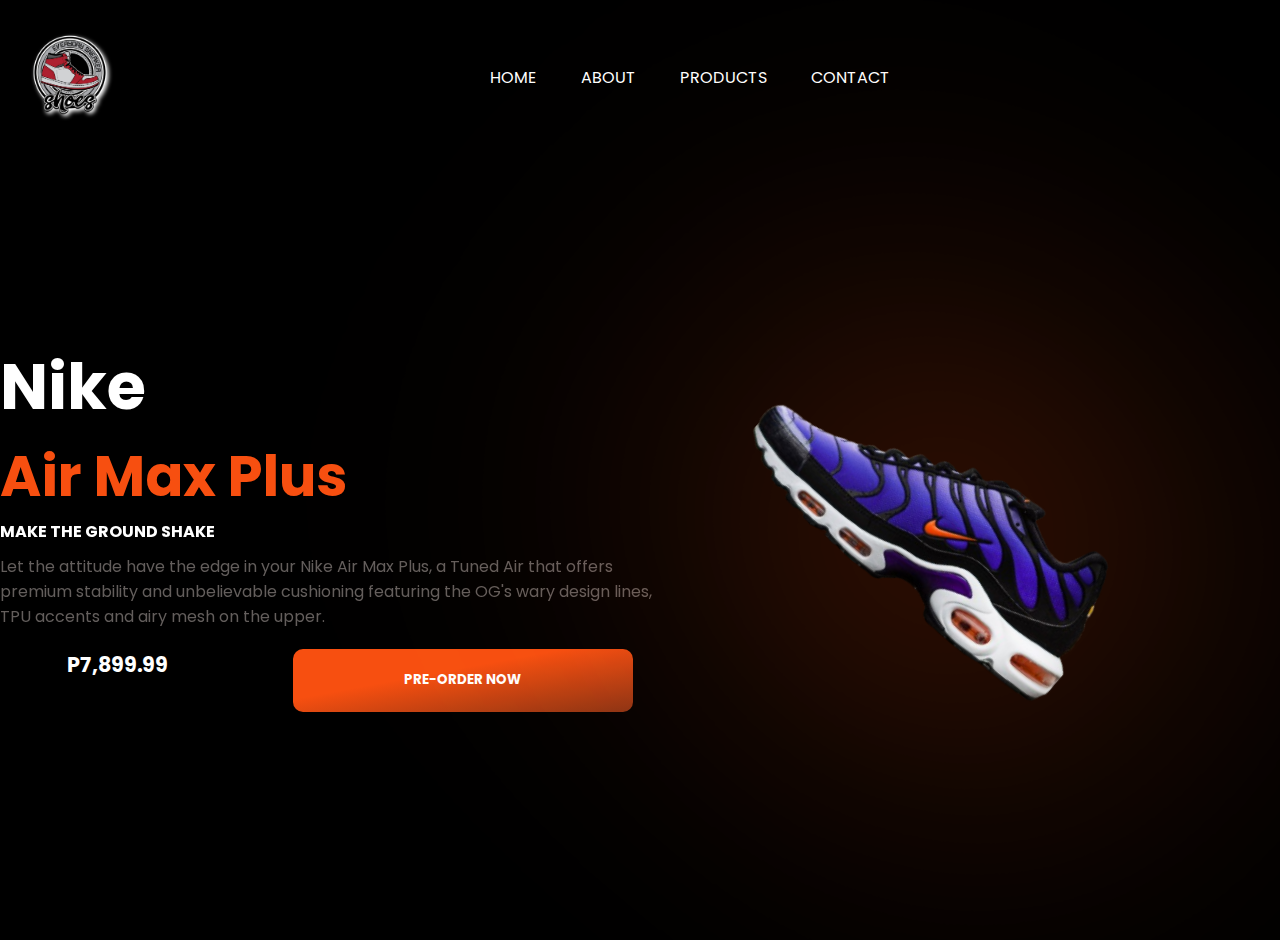
<file: index.html>
<!DOCTYPE html>
<html lang="en">
<head>
    <meta charset="UTF-8">
    <meta name="viewport" content="width=device-width, initial-scale=1.0">
    <link rel="stylesheet" href="style.css">
    <link rel="stylesheet" href="https://unpkg.com/aos@next/dist/aos.css" />">
    <title>Document</title>
</head>
<body>
    <nav>
        <div class="container">
            <div class="logo">
                <img src="sapatos-removebg-preview.png" alt="">
            </div>
            <div class="links">
                <a href="index.html">HOME</a>
                <a href="about.html">ABOUT</a>
                <a href="products.html">PRODUCTS</a>
                <a href="contact.html">CONTACT</a>
            </div>
                <div class="search">
                <i class="fa-solid fa-magnifying-glass"></i>
            </div>
        </div>
        <section>
            <div class="content">
                <div class="main-content">
                    <h1 data-aos="fade-right" data-aos-duration="2000">Nike</h1>
                    <h2 data-aos="fade-left" data-aos-duration="2000" data-aos-delay="200">Air Max Plus</h2>
                    <h4 data-aos="fade-right" data-aos-duration="2000" data-aos-delay="400">MAKE THE GROUND SHAKE</h4>
                    <p data-aos="flip down" data-aos-duration="2000" data-aos-delay="600">Let the attitude have the edge in your Nike Air Max Plus, a Tuned Air that offers premium stability and unbelievable cushioning featuring the OG's wary design lines, TPU accents and airy mesh on the upper.</p>
                    <div class="order">
                        <h3>P7,899.99</h3>
                        <button class="https://www.facebook.com/profile.php?id=61568907196730">PRE-ORDER NOW</button>
                    </div>
                </div>
                <div class="image">
                    <img src="nikeairmaxplus-removebg-preview.png" alt="">
                </div>
            </div>
        </section>
        <script src="https://unpkg.com/aos@next/dist/aos.js"></script>
        <script>
          AOS.init({
            offset:1
          });
        </script>
    </nav>
</body>
</html>
</file>
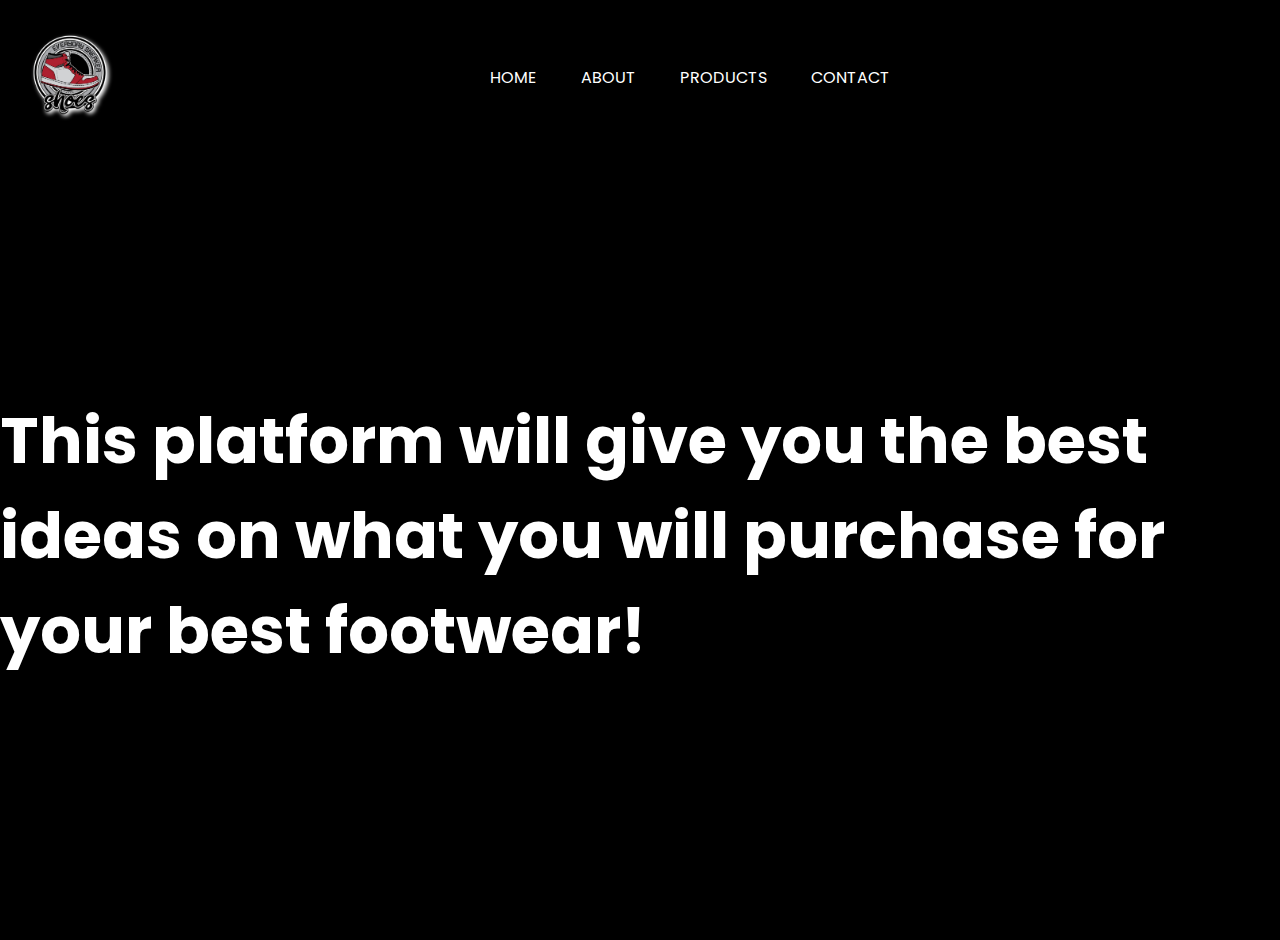
<file: about.html>
<!DOCTYPE html>
<html lang="en">
<head>
    <meta charset="UTF-8">
    <meta name="viewport" content="width=device-width, initial-scale=1.0">
    <link rel="stylesheet" href="style.css">
    <link rel="stylesheet" href="https://unpkg.com/aos@next/dist/aos.css" />">
    <title>Document</title>
</head>
<body>
    <nav>
        <div class="container">
            <div class="logo">
                <img src="sapatos-removebg-preview.png" alt="">
            </div>
            <div class="links">
                <a href="index.html">HOME</a>
                <a href="about.html">ABOUT</a>
                <a href="products.html">PRODUCTS</a>
                <a href="contact.html">CONTACT</a>
            </div>
                <div class="search">
                <i class="fa-solid fa-magnifying-glass"></i>
            </div>
        </div>
        <section>
            <div class="content">
                <div class="main-content">
                    <h1 data-aos="fade-right" data-aos-duration="2000">This platform will give you the best ideas on what 
                        you will purchase for your best footwear!</h1>
                    </div>
                </div>
              
            </div>
        </section>
        <script src="https://unpkg.com/aos@next/dist/aos.js"></script>
        <script>
          AOS.init({
            offset:1
          });
        </script>
    </nav>
</body>
</html>
</file>
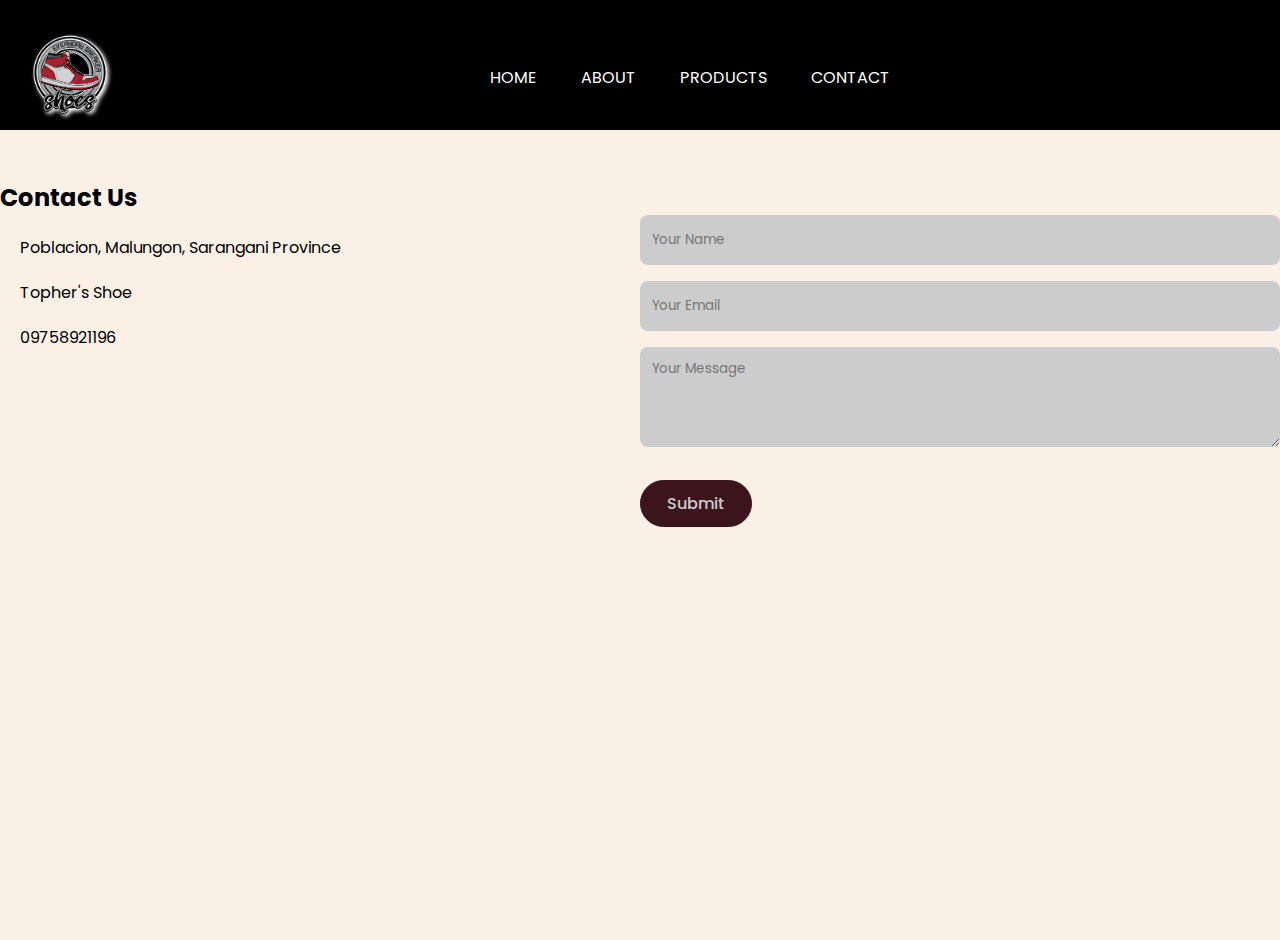
<file: contact.html>
<!DOCTYPE html>
<html lang="en">
<head>
    <meta charset="UTF-8">
    <meta name="viewport" content="width=device-width, initial-scale=1.0">
    <link rel="stylesheet" href="style.css">
    <link rel="stylesheet" href="https://unpkg.com/aos@next/dist/aos.css" />">
    <title>Document</title>
</head>
<body>
    <nav>
        <div class="container">
            <div class="logo">
                <img src="sapatos-removebg-preview.png" alt="">
            </div>
            <div class="links">
                <a href="index.html">HOME</a>
                <a href="about.html">ABOUT</a>
                <a href="products.html">PRODUCTS</a>
                <a href="contact.html">CONTACT</a>
            </div>
                <div class="search">
                <i class="fa-solid fa-magnifying-glass"></i>
            </div>
        </div>
       <!--Contact Section-->
    <section class="contact-section">
        <h2 class="section-title">Contact Us</h2>
        <div class="section-content">
            <ul class="contact-info-list">
                <li class="contact-info">
                    <i class="fa-solid fa-location-crosshairs"></i>
                    <p>Poblacion, Malungon, Sarangani Province</p>
                </li>
                <li class="contact-info">
                    <i class="fa-regular fa-envelope"></i>
                    <p>Topher's Shoe </p>
                </li>
                <li class="contact-info">
                    <i class="fa-solid fa-phone"></i>
                    <p>09758921196</p>
                </li>
            </ul>
            <form action="#" class="contact-form">
                <input type="text" placeholder="Your Name" class="form-input" required>
                <input type="email" placeholder="Your Email" class="form-input" required>
                <textarea placeholder="Your Message" class="form-input"required></textarea>
                <button class="submit-button">Submit</button>
            </form>
        </div>
     </section>
        <script src="https://unpkg.com/aos@next/dist/aos.js"></script>
        <script>
          AOS.init({
            offset:1
          });
        </script>
    </nav>
</body>
</html>
</file>
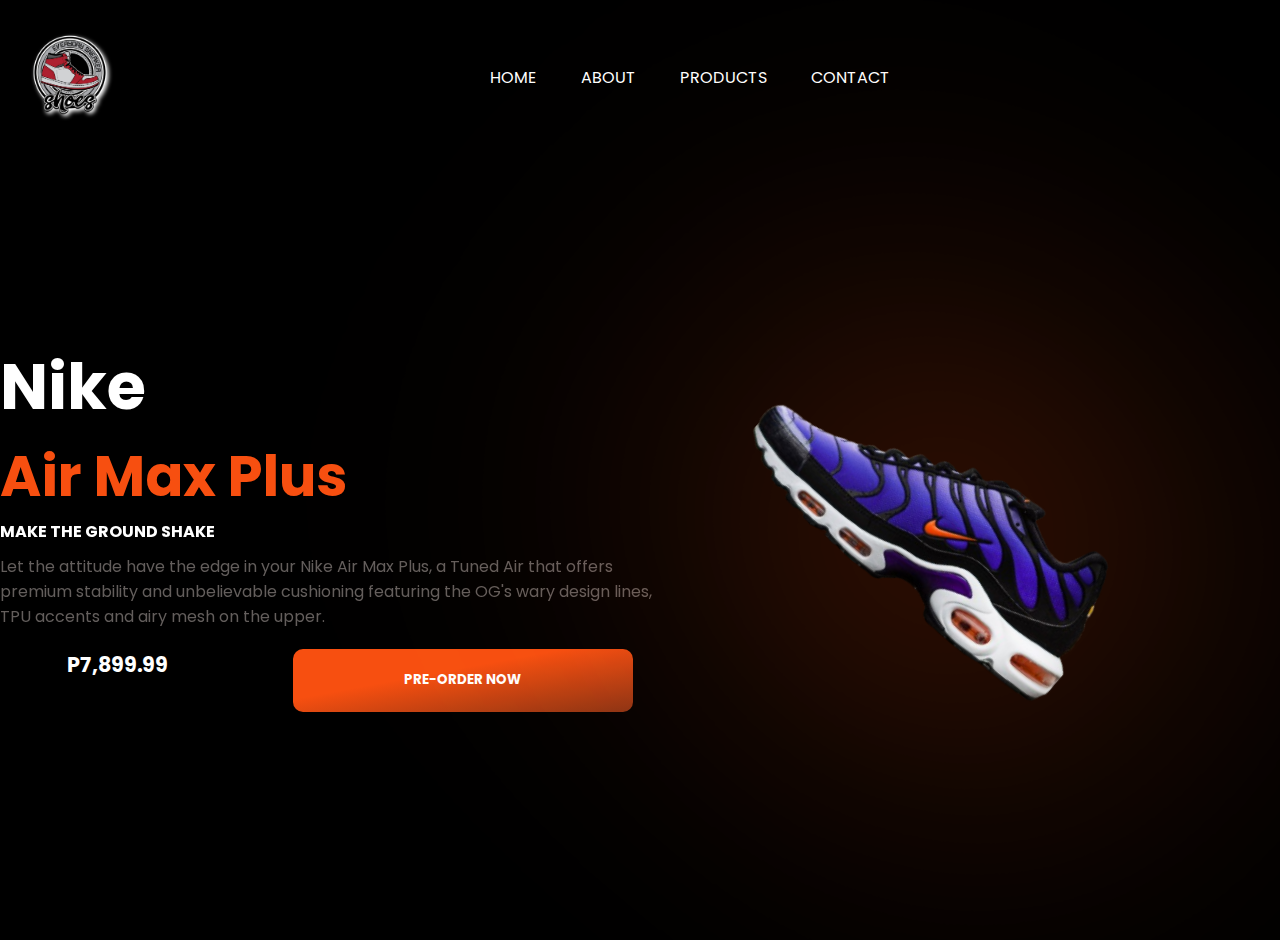
<file: ordernike2.html>
<!DOCTYPE html>
<html lang="en">
<head>
    <meta charset="UTF-8">
    <meta name="viewport" content="width=device-width, initial-scale=1.0">
    <link rel="stylesheet" href="style.css">
    <link rel="stylesheet" href="https://unpkg.com/aos@next/dist/aos.css" />">
    <title>Document</title>
</head>
<body>
    <nav>
        <div class="container">
            <div class="logo">
                <img src="sapatos-removebg-preview.png" alt="">
            </div>
            <div class="links">
                <a href="index.html">HOME</a>
                <a href="about.html">ABOUT</a>
                <a href="products.html">PRODUCTS</a>
                <a href="contact.html">CONTACT</a>
            </div>
                <div class="search">
                <i class="fa-solid fa-magnifying-glass"></i>
            </div>
        </div>
        <section>
            <div class="content">
                <div class="main-content">
                    <h1 data-aos="fade-right" data-aos-duration="2000">Nike</h1>
                    <h2 data-aos="fade-left" data-aos-duration="2000" data-aos-delay="200">Air Max Plus</h2>
                    <h4 data-aos="fade-right" data-aos-duration="2000" data-aos-delay="400">MAKE THE GROUND SHAKE</h4>
                    <p data-aos="flip down" data-aos-duration="2000" data-aos-delay="600">Let the attitude have the edge in your Nike Air Max Plus, a Tuned Air that offers premium stability and unbelievable cushioning featuring the OG's wary design lines, TPU accents and airy mesh on the upper.</p>
                    <div class="order">
                        <h3>P7,899.99</h3>
                        <button>PRE-ORDER NOW</button>
                    </div>
                </div>
                <div class="image">
                    <img src="nikeairmaxplus-removebg-preview.png" alt="">
                </div>
            </div>
        </section>
        <script src="https://unpkg.com/aos@next/dist/aos.js"></script>
        <script>
          AOS.init({
            offset:1
          });
        </script>
    </nav>
</body>
</html>
</file>
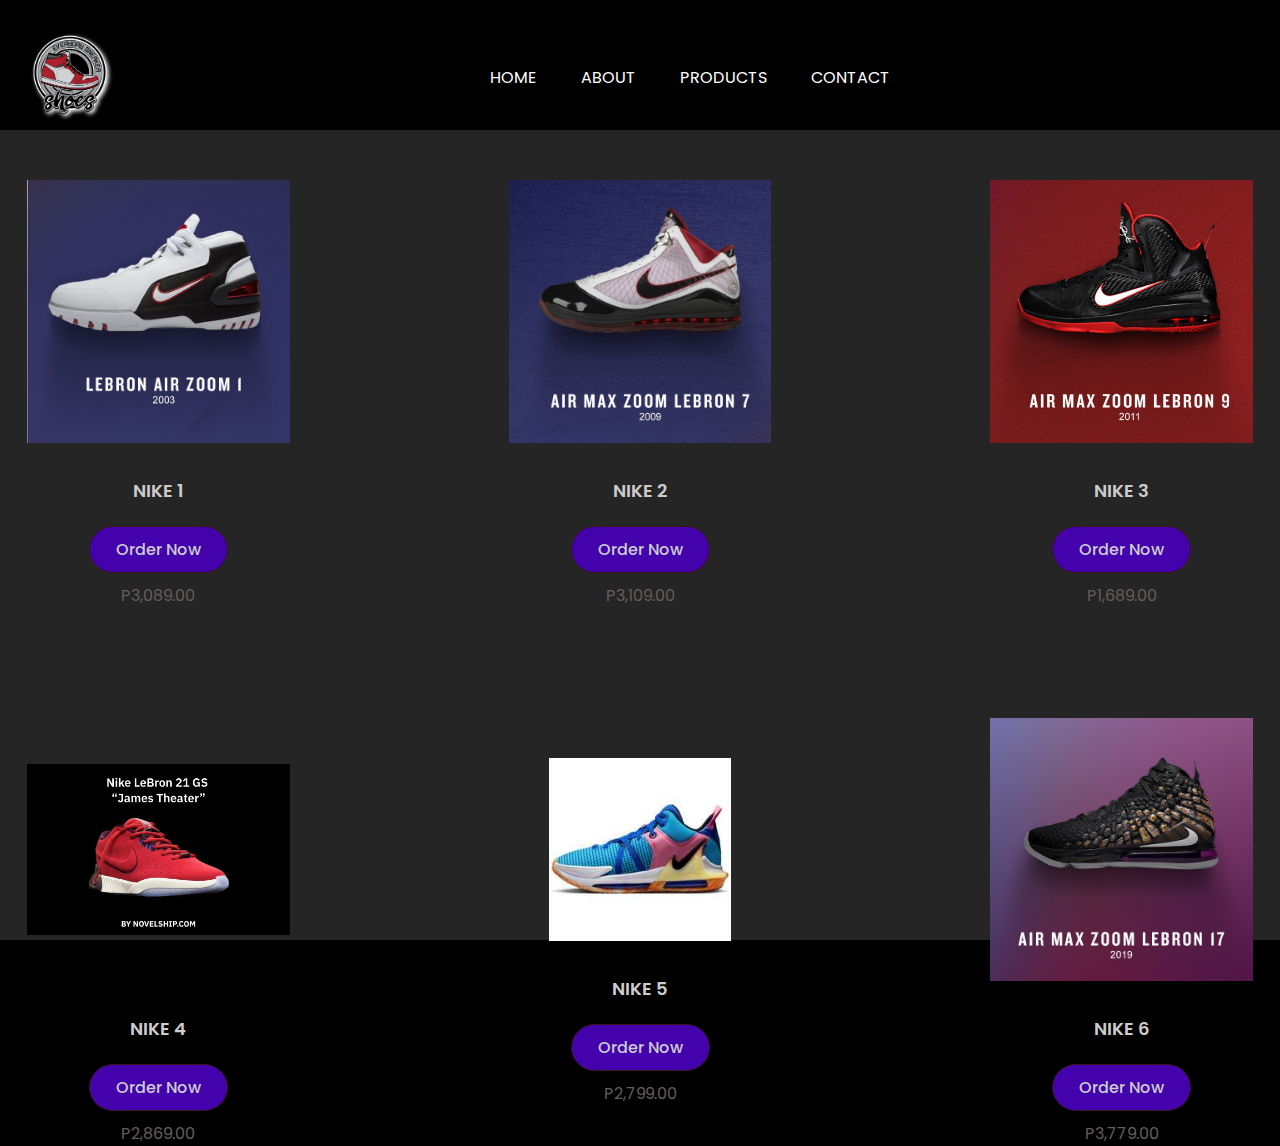
<file: products.html>
<!DOCTYPE html>
<html lang="en">
<head>
    <meta charset="UTF-8">
    <meta name="viewport" content="width=device-width, initial-scale=1.0">
    <link rel="stylesheet" href="style.css">
    <link rel="stylesheet" href="https://unpkg.com/aos@next/dist/aos.css" />">
    <title>Document</title>
</head>
<body>
    <nav>
        <div class="container">
            <div class="logo">
                <img src="sapatos-removebg-preview.png" alt="">
            </div>
            <div class="links">
                <a href="index.html">HOME</a>
                <a href="about.html">ABOUT</a>
                <a href="products.html">PRODUCTS</a>
                <a href="contact.html">CONTACT</a>
            </div>
                <div class="search">
                <i class="fa-solid fa-magnifying-glass"></i>
            </div>
        </div>
        <section>
            <div class="content">
                <div class="main-content">
                    <section class="menu-section">
                        <div class="section-content">
                        <ul class="menu-list">
                        <li class="menu-item">
                            <form action="https://www.facebook.com/profile.php?id=61568907196730" class="menu-form">
                            <img src="LebronTimeline_01.jpg" alt="Aldrin's kape con Americano" class="menu-image">
                            <h3 class="name">NIKE 1</h3>
                            <button class="submit-button">Order Now</button>
                            <p class="text">P3,089.00</p>
                      </form>
                        </li>
                        <li class="menu-item">
                            <form action="https://www.facebook.com/profile.php?id=61568907196730" class="menu-form">
                            <img src="LebronTimeline_07.jpg" alt="Cafe au lait de rollo" class="menu-image">
                            <h3 class="name">NIKE 2</h3>
                            <button class="submit-button">Order Now</button>
                            <p class="text">P3,109.00</p>
                        </form>
                        </li>
                        <li class="menu-item">
                            <form action="https://www.facebook.com/profile.php?id=61568907196730" class="menu-form">
                            <img src="LebronTimeline_09-500x500.jpg" alt="Cappuccino" class="menu-image">
                            <h3 class="name">NIKE 3</h3>
                            <button class="submit-button">Order Now</button>
                            <p class="text">P1,689.00</p>
                        </form>
                        </li>
                        <li class="menu-item">
                            <form action="https://www.facebook.com/profile.php?id=61568907196730" class="menu-form">
                            <img src="Nike-LeBron-21-GS-James-Theater.png"alt="Dark Hot Espresso" class="menu-image">
                            <h3 class="name">NIKE 4</h3>
                            <button class="submit-button">Order Now</button>
                            <p class="text">P2,869.00</p>
                        </form>
                        </li>
                        <li class="menu-item">
                            <form action="https://www.facebook.com/profile.php?id=61568907196730" class="menu-form">
                            <img src="nike1.jpg" alt="John's Brewed Flat White" class="menu-image">
                            <h3 class="name">NIKE 5</h3>
                            <button class="submit-button">Order Now</button>
                            <p class="text">P2,799.00</p>
                        </form>
                        </li>
                        <li class="menu-item">
                            <form action="https://www.facebook.com/profile.php?id=61568907196730" class="menu-form">
                            <img src="LebronTimeline_17.jpg" alt="Aldri'Latte" class="menu-image">
                            <h3 class="name">NIKE 6</h3>
                            <button class="submit-button">Order Now</button>
                            <p class="text">P3,779.00</p>
                        </form>
                        </li>
                
                    
                        </ul>
                        </div>
                    </section>
                    </div>
                </div>
                
        </section>
        <script src="https://unpkg.com/aos@next/dist/aos.js"></script>
        <script>
          AOS.init({
            offset:1
          });
        </script>
    </nav>
</body>
</html>
</file>
<file: style.css>
@import url('https://fonts.googleapis.com/css2?family=Poppins:ital,wght@0,100;0,200;0,300;0,400;0,500;0,600;0,700;0,800;0,900;1,100;1,200;1,300;1,400;1,500;1,600;1,700;1,800;1,900&display=swap');
* {
    padding: 0;
    margin: 0;
    font-family: "Poppins", sans-serif;
    box-sizing: border-box;
}

body {
    width: 100;
    height: 100vh;
    overflow-x: hidden;
    background-color: black;
}

nav {
    width: 100;
    height: 10vh;
}

.container {
    width: 100;
    height: 100;
    display: flex;
    justify-content: space-between;
    align-items: center;
}

.container .logo img {
    margin-left: 20px;
    width: 100px;
    filter: drop-shadow(2px 2px 2px white);
}

.container .links a{
    color: white;
    text-decoration: none;
    cursor: pointer;
    position: relative;
    margin: 0 20px;
    transition: 0.3s linear;
}

.links a::before {
    content: "";
    position: absolute;
    left: 0;
    bottom: -4px;
    width: 0;
    background-color: #f74f10;
    height: 3.5px;
    transition: 0.3s linear;
}

.links a:hover::before,
.links a:hover {
    color: #f74f10;
    width: 100%;
}

.container .search i{
    color: white;
    cursor: pointer;
    font-size: 1.3rem;
    margin-right: 20px;
}

/* Section starts */

section {
    width: 100%;
    height: 90vh;
}

section .content {
    display: flex;
    width: 100%;
    height: 100%;
    justify-content: space-around;
    align-items: center;
}

.content .main-content {
    color: white;
    width: 100%;
    margin: 0 auto;
}

.main-content h1{
    font-size: clamp(2rem, 1rem + 5vw, 4rem);
}

.main-content h2{
    color: #f74f10;
    font-size: clamp(2rem, 1rem + 5vw, 3.5rem);
}

.main-content p{
    margin-top: 10px;
    color: #635e5c;
}

.main-content .order {
    display: flex;
    margin: 20px 10px;
    width: 100%;
    justify-content: space-around;
    min-height: 7vh;
}

.order h3{
    font-size: 1.3rem;
}

.order button{
    min-width: 50%;
    margin-left: 10px;
    border: none;
    outline: none;
    border-radius: 10px;
    background: linear-gradient(to bottom right, #f74f10 40%, #8a3313);
    color: white;
    font-weight: 700;
    padding: 0.2px;
    font-size: clamp(0.6rem, 1rem 5vw, 3rem);
    transition: 0.1s linear;
}

.order button:hover {
    box-shadow: 0 0 30px #f74f10;
    background: linear-gradient(to bottom right, #8a3313, #f74f10 40%);
}
 .content .image img {
    max-width: 350px;
    width: 100%;
    margin-right: 100px;
    transform: rotate(40deg);
    filter: drop-shadow(-10px -10px 200px #f74f10);
 }

 @media (max-width:800px){
    .content {
        display: flex;
        width: 100%;
        flex-direction: column-reverse;
    }

    .main-content {
        margin: 0 10px;
    }
 }

 @media (min-width:884px) {
    .content .image img {
        min-width: 500px;
    }
 }

 @media (max-width:440px) {
    .links {
        display: none;
    }

    .image img {
        width: 100px;
        margin-right: none;
    }
 } 

/* Menu section styling */
.menu-section {
    color: #ccc;
    background: #252525;
    padding: 50px 0 100px;
}
.menu-section .menu-list {
    display: flex;
    flex-wrap: wrap;
    gap: 110px;
    align-items: center;
    justify-content: space-between;
}
.menu-section .menu-list .menu-item {
    display: flex;
    align-items: center;
    text-align: center;
    flex-direction: column;
    justify-content: space-between;
    width: calc(100% / 3 - 110px);
}

.menu-section .menu-list .menu-item .menu-image {
    max-width: 83%;
    aspect-ratio: 1;
    margin-bottom: 15px;
    object-fit: contain;

}
.menu-section .menu-list .menu-item .name {
    margin: 12px 0;
    font-size: large;
    font-weight: 600;
}
.menu-section .menu-list .menu-item .text {
    font-size: medium;
}

/* Buttons for Menu */
.menu-section .menu-form .submit-button{
    padding: 10px 26px;
    margin-top: 10px;
    color: #ccc;
    font-weight: 500;
    font-size: medium;
    background: #4402ad;
    border-radius: 30px;
    border: 1px solid #3b141c;
    transition: 0.3s ease;
}
.menu-section .menu-form .submit-button:hover {
    color: white;
    background: transparent;
}
.contact-section {
    padding: 50px 0 100px;
    background-color: linen;
}
.contact-section .section-content {
    display: flex;
    gap: 48px;
    align-items: flex-start;
    justify-content: space-between;
}
.contact-section .contact-info-list .contact-info {
    display: flex;
    gap: 20px;
    margin: 20px 0;
    align-items: center;
}
.contact-section .contact-info-list .contact-info i {
    font-size: medium;
}
.contact-section .contact-form .form-input {
    width: 100%;
    height: 50px;
    padding: 0 12px;
    outline: none;
    margin-bottom: 16px;
    background: #ccc;
    border-radius: 8px;
    border: 1px solid var(--medium-gray-color);
}
.contact-section .contact-form {
    max-width: 50%;
}
.contact-section .contact-form .form-input:focus {
    border-color: #f3961c;
}
.contact-section .contact-form textarea.form-input {
    height: 100px;
    padding: 12px;
    resize: vertical;
}
.contact-section .contact-form .submit-button{
    padding: 10px 26px;
    margin-top: 10px;
    color: #ccc;
    font-weight: 500;
    font-size: medium;
    background: #3b141c;
    border-radius: 30px;
    border: 1px solid #3b141c;
    transition: 0.3s ease;
}
.contact-section .contact-form .submit-button:hover {
    color: #3b141c;
    background: transparent;
}
</file>
